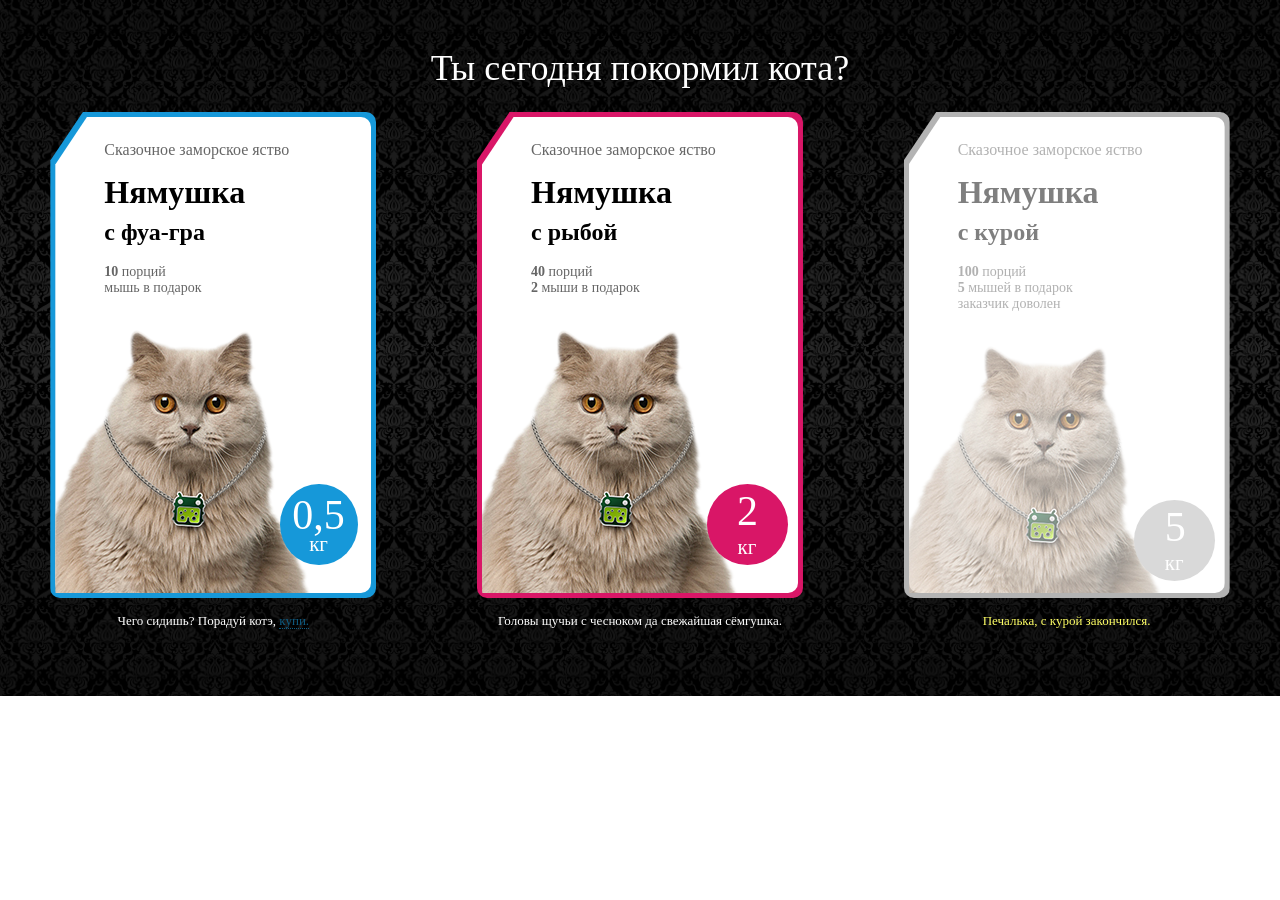
<file: index.html>
<!DOCTYPE html>
<html lang="en">

<head>
    <meta charset="UTF-8">
    <meta name="viewport" content="width=device-width, initial-scale=1.0">
    <title>Document</title>
    <link rel="stylesheet" href="style1.css">
</head>

<body>
    <div class="container">
        <h1 class="questionTitle">Ты сегодня покормил кота?</h1>
        <div class="poligonBox">
            <div class="poligonAndDescription">
                <div class="poligon" id="firstPoligon">
                    <div class="infoBox">
                        <div class="textBox">
                            <h1 class="general">Сказочное заморское яство</h1>
                            <h1 class="title">Нямушка <br><span>с фуа-гра</span></h1>
                            <h1 class="quantity"><span>10</span> порций <br> мышь в подарок</h1>
                        </div>
                        <div class="photoAndCircle">
                            <div class="catPhoto">
                                <img src="img/catPhoto.png" alt="">
                            </div>
                            <div class="circle" id="firstCircle">
                                <h1 class="circleText">0,5 <span>кг</span></h1>
                            </div>
                        </div>
                    </div>
                </div>
                <div class="description">
                    <h1>Чего сидишь? Порадуй котэ, <a href="">купи.</a></h1>
                </div>
            </div>
            <div class="poligonAndDescription">
                <div class="poligon" id="secondPoligon">
                    <div class="infoBox">
                        <div class="textBox">
                            <h1 class="general">Сказочное заморское яство</h1>
                            <h1 class="title">Нямушка <br><span>с рыбой</span></h1>
                            <h1 class="quantity"><span>40</span> порций <br><span>2</span> мыши в подарок</h1>
                        </div>
                        <div class="photoAndCircle">
                            <div class="catPhoto">
                                <img src="img/catPhoto.png" alt="">
                            </div>
                            <div class="circle" id="secondCircle">
                                <h1 class="circleText">2<span><br>кг</span></h1>
                            </div>
                        </div>
                    </div>
                </div>
                <div class="description">
                    <h1>Головы щучьи с чесноком да свежайшая сёмгушка.</h1>
                </div>
            </div>
            <div class="poligonAndDescription">
                <div class="poligon" id="thirdPoligon">
                    <div class="infoBox">
                        <div class="textBox" id="thirdTextBox">
                            <h1 class="general">Сказочное заморское яство</h1>
                            <h1 class="title">Нямушка <br><span>с курой</span></h1>
                            <h1 class="quantity"><span>100</span> порций <br><span>5</span> мышей в подарок <br>заказчик доволен</h1>
                        </div>
                        <div class="photoAndCircle" id="thirdPhotoAndCircle">
                            <div class="catPhoto">
                                <img src="img/catPhoto.png" alt="">
                            </div>
                            <div class="circle" id="thirdCircle">
                                <h1 class="circleText">5<span><br>кг</span></h1>
                            </div>
                        </div>
                    </div>
                </div>
                <div class="description">
                    <h1 id="thirdDescription">Печалька, с курой закончился.</h1>
                </div>
            </div>
        </div>
    </div>
</body>

</html>
</file>
<file: style1.css>
* {
    padding: 0;
    margin: 0;
}

div {
    box-sizing: border-box;
}

a {
    text-decoration: none;
}

.container {
    width: 100%;
    background: url(img/background.png);
    background-size: cover;
}

.questionTitle {
    /* text-shadow: 0 1px 0 #000000; */
    color: #ffffff;
    font-family: "Exo 2.0- Thin";
    font-size: 36px;
    font-weight: 400;
    text-align: center;
    padding-top: 47px;
    padding-bottom: 23px;
}

.poligonBox {
    display: flex;
    justify-content: space-around;
}

.poligon {
    width: 326px;
    height: 486px;
    clip-path: polygon(10% 0, 0 10%, 0 100%, 80% 100%, 100% 100%, 100% 38%, 100% 0, 53% 0);
    position: relative;
}

#firstPoligon {
    background-color: #1698d9;
}

#secondPoligon {
    background-color: #d91667;
}

#thirdPoligon {
    background-color: #b3b3b3;
    
}
#thirdTextBox, #thirdPhotoAndCircle{
    opacity: 0.5;
}
.poligon,
.infoBox {
    border-top-right-radius: 10px;
    border-bottom-right-radius: 10px;
    border-bottom-left-radius: 10px;
}

.catPhoto>img {
    border-bottom-left-radius: 10px;
}

.infoBox {
    position: relative;
    top: 5px;
    left: 5px;
    width: 316px;
    height: 476px;
    background-color: white;
    clip-path: polygon(10% 0, 0 10%, 0 100%, 80% 100%, 100% 100%, 100% 38%, 100% 0, 53% 0);
}

.textBox {
    padding-left: 49px;
    padding-top: 24px;
}

.general {
    color: #666666;
    font-family: "Trebuchet MS";
    font-size: 16px;
    font-weight: 400;
    margin-bottom: 15px;
}

.title {
    color: #000000;
    font-family: "Trebuchet MS";
    /* font-size: 48px; */
    font-weight: 700;
    margin-bottom: 16px;
}

.title>span {
    color: #000000;
    font-family: "Trebuchet MS";
    font-size: 24px;
    font-weight: 700;
}

.quantity {
    color: #666666;
    font-family: "Trebuchet MS";
    font-size: 14px;
    font-weight: 400;
    line-height: 16px;
}
.quantity>span{
    font-weight: 700;
}
.photoAndCircle {
    display: flex;
    margin-top: 33px;
}

.circle {
    position: relative;
    width: 81px;
    height: 81px;
    border-radius: 50%;
    right: 90px;
    top: 155px;
    
}

#firstCircle {
    background-color: #1698d9;
    padding: 20px 13px 12px 12px;
}

#secondCircle {
    background-color: #d91667;
    padding: 16px 31px 12px 30px;
}

#thirdCircle {
    background-color: #b3b3b3;
    padding: 16px 31px 12px 31px;
}

.circleText {
    color: #ffffff;
    font-family: "Trebuchet MS";
    font-size: 42px;
    font-weight: 400;
    line-height: 22px;
    text-align: center;
}

.circleText>span {
    font-size: 21px;
}
.description{
    padding-top: 15px;
    padding-bottom: 67px;
}
.description>h1 {
    color: #ffffff;
    font-family: "Trebuchet MS";
    font-size: 13px;
    font-weight: 400;
    line-height: 16px;
    text-align: center;
}
.description>h1>a{
    color:#0f5b81;
    border-bottom: 1px dotted #0f5b81;
}
#thirdDescription{
    color: #ffff66;
    font-family: "Trebuchet MS";
    font-size: 13px;
    font-weight: 400;
    line-height: 16px;
}
</file>
